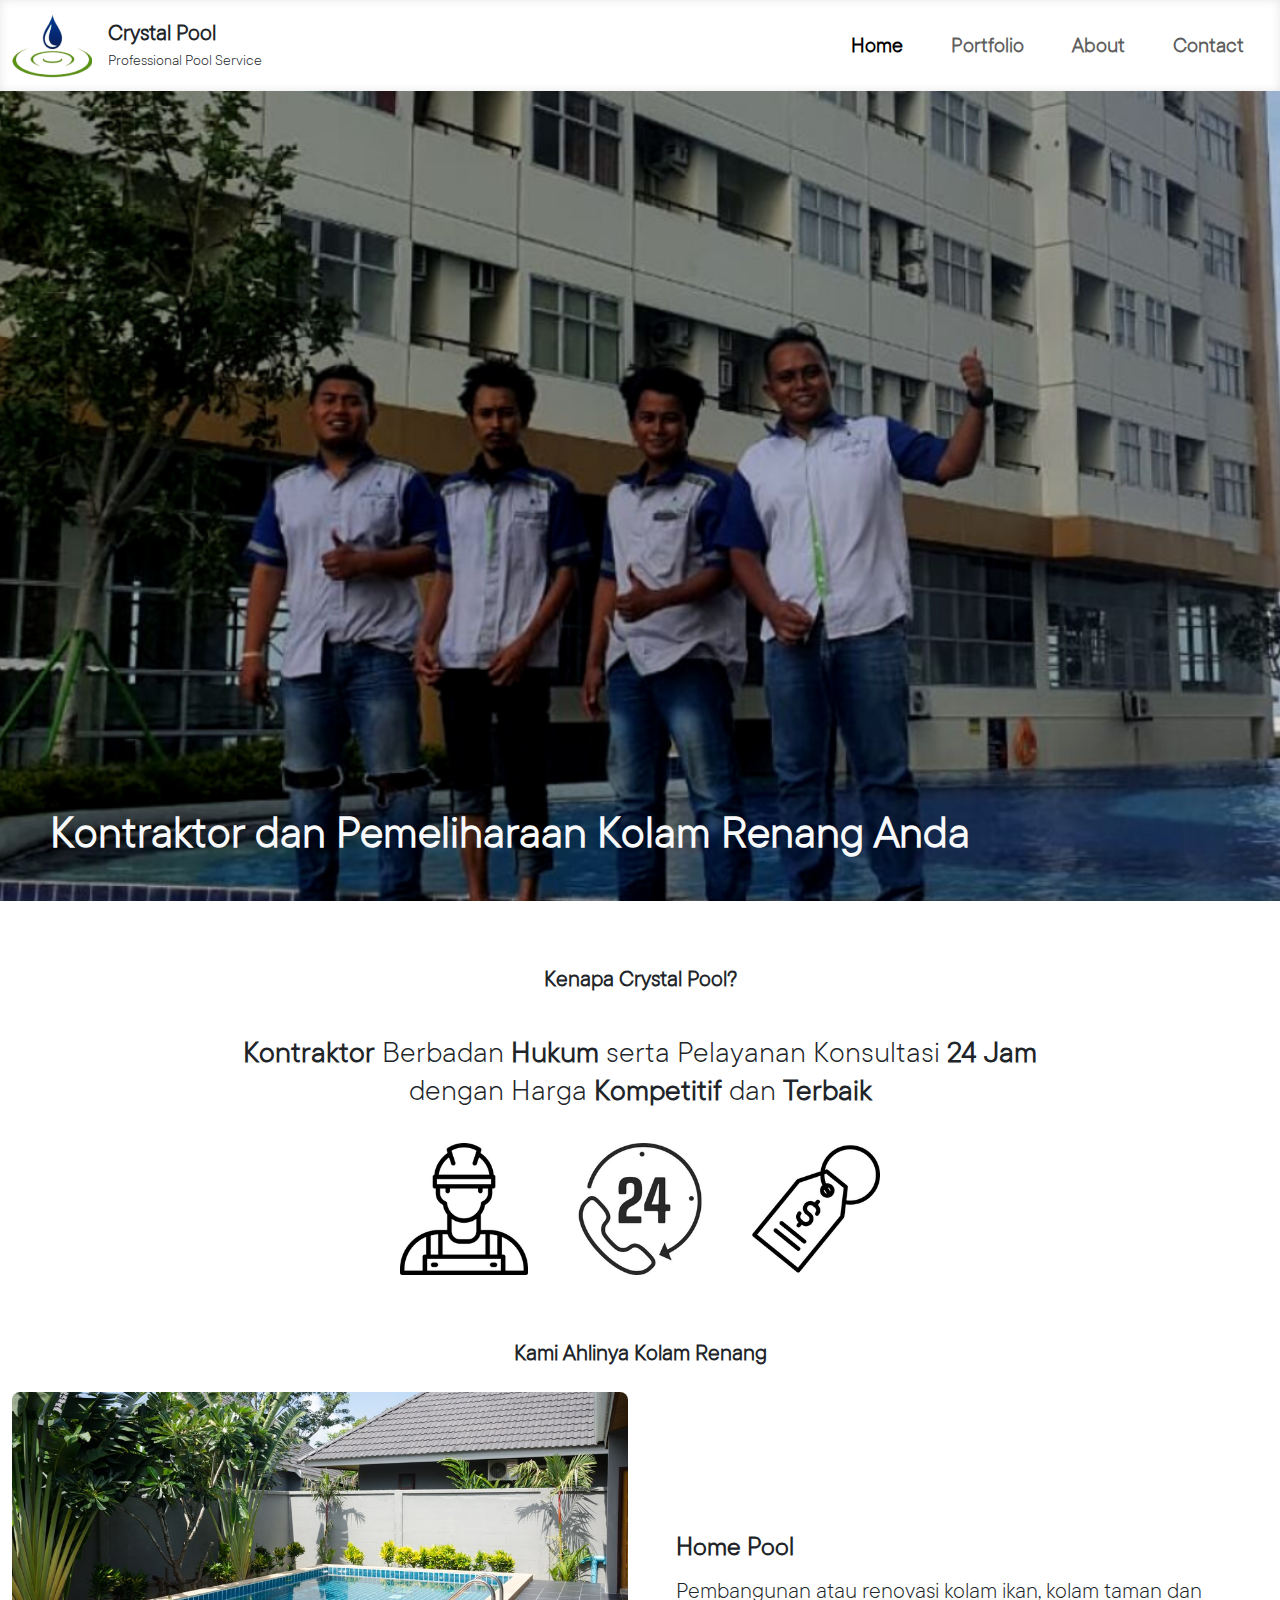
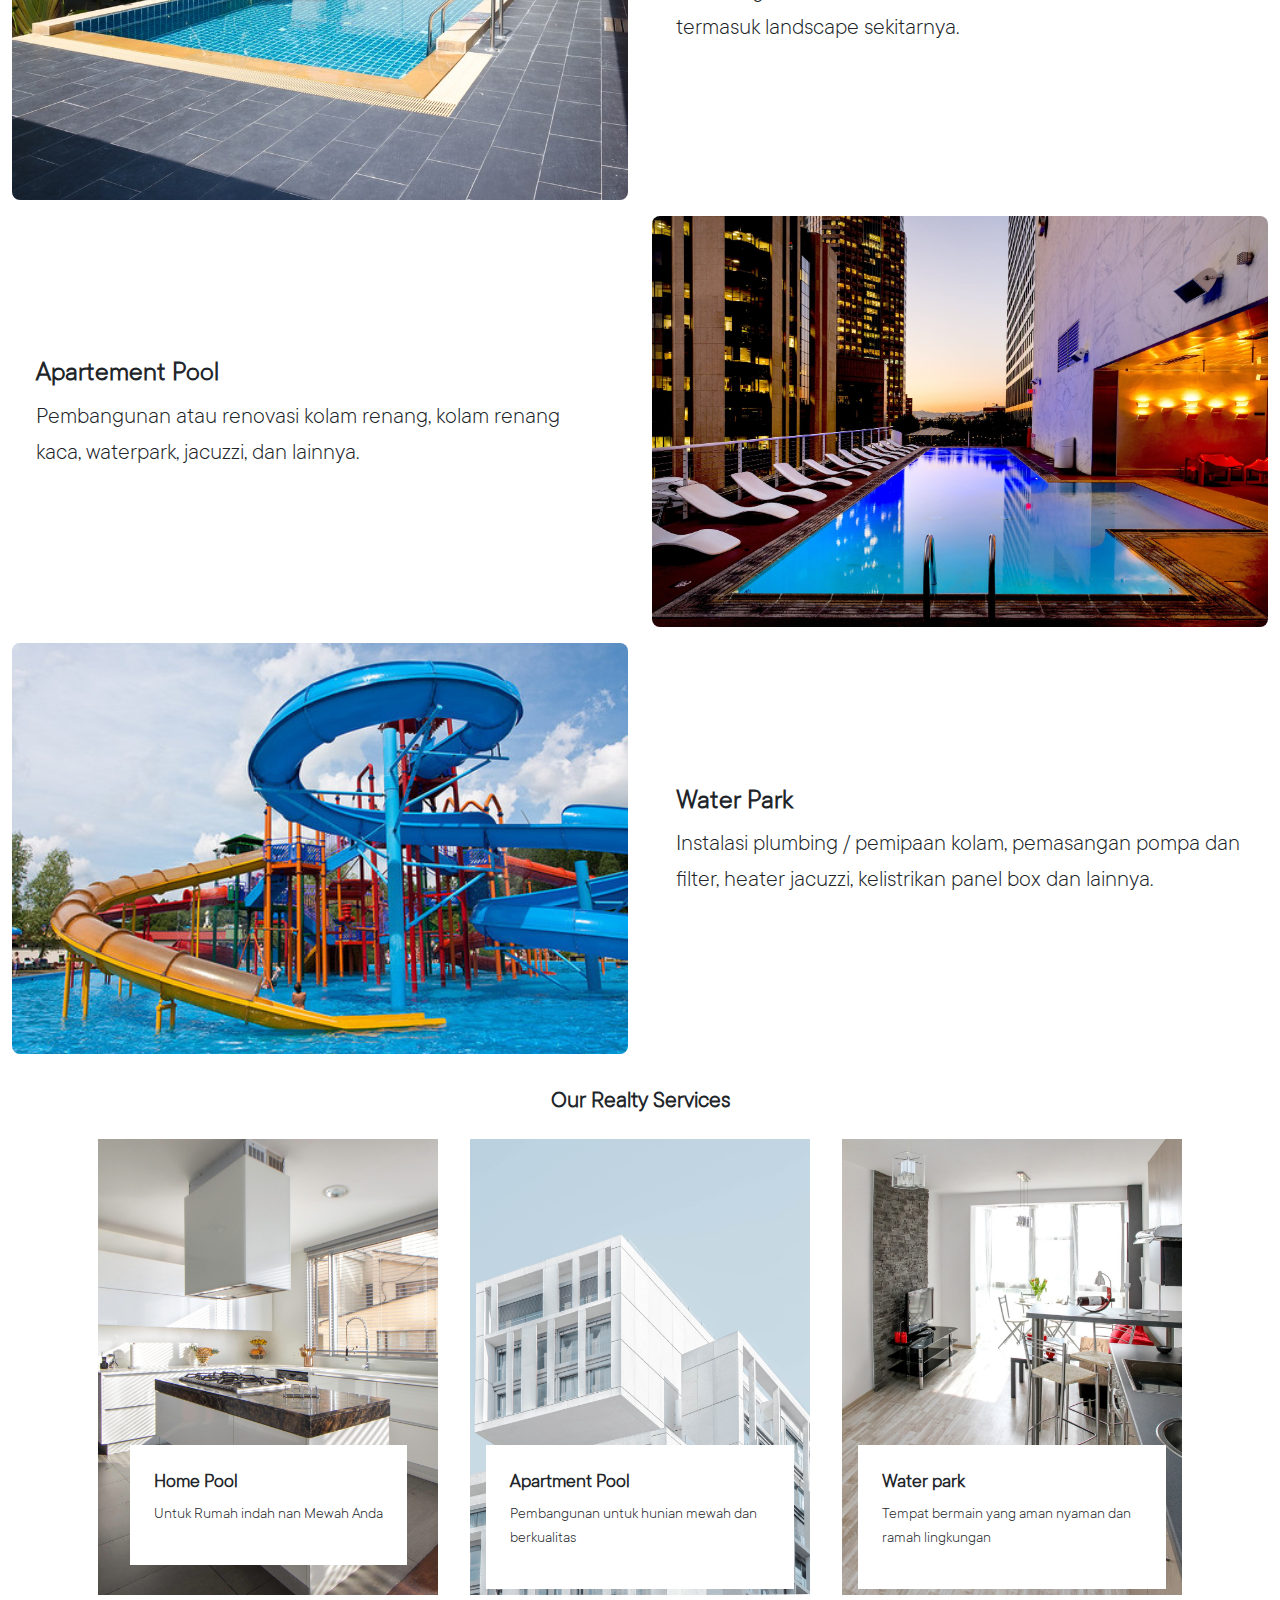
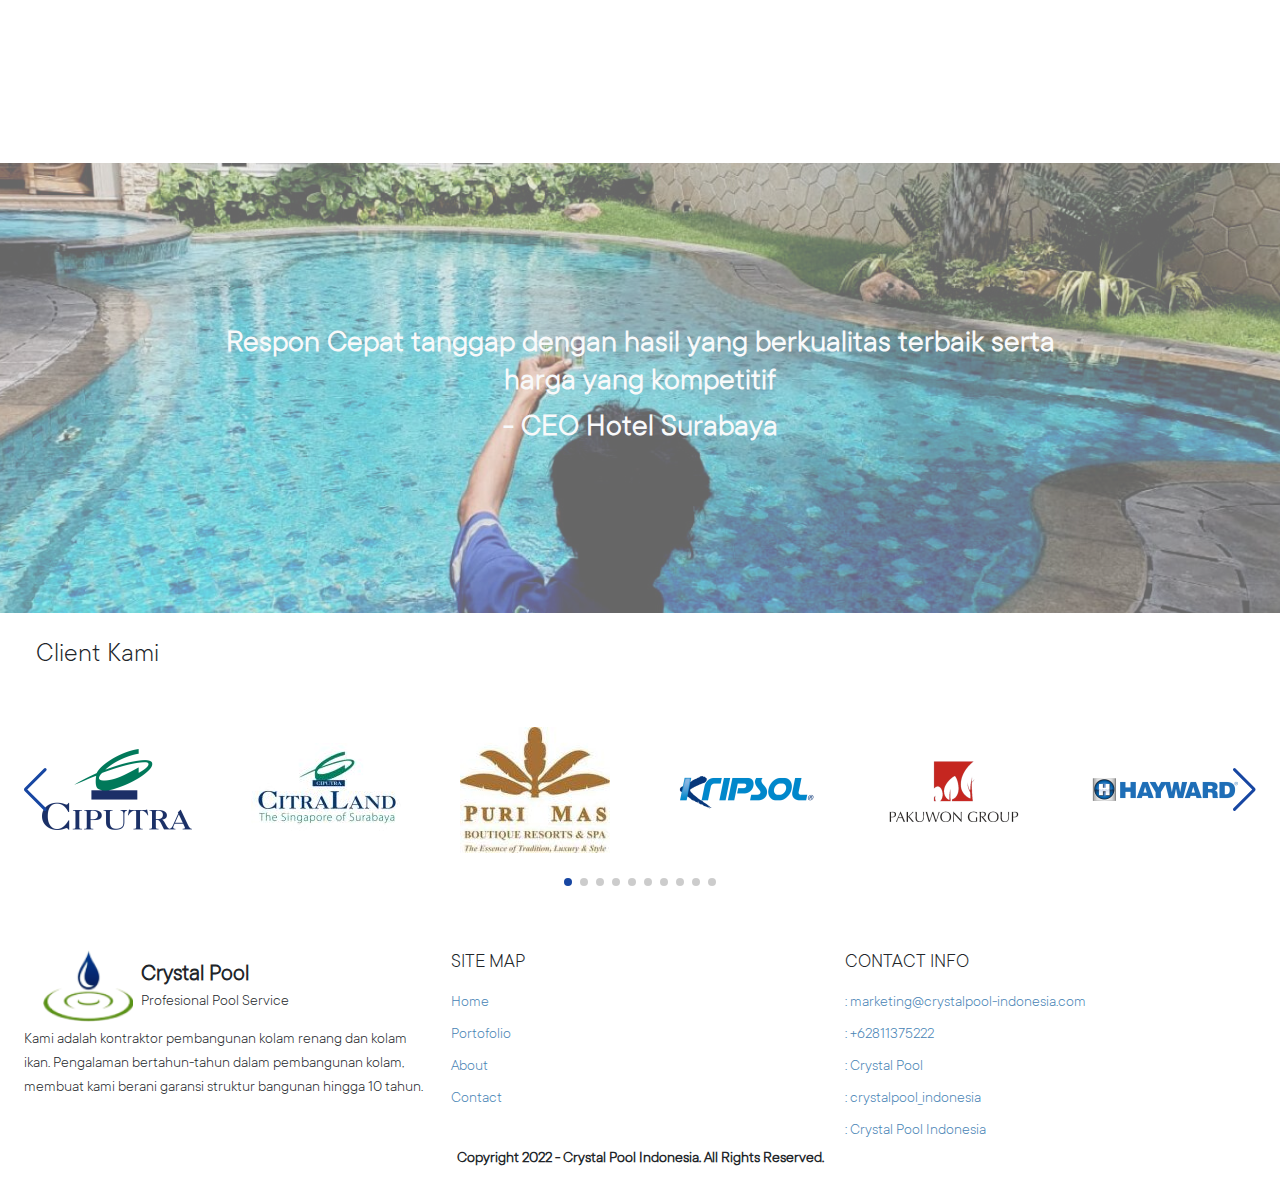
<file: index.html>
<!DOCTYPE html>
<html lang="en">
<head>
	<meta charset="UTF-8">
	<meta name="viewport" content="width=device-width, initial-scale=1.0">
	<title>Home | Crystal Pool Indonesia</title>
	<link rel="icon" href="assets/img/logo.png">
	<link href="https://cdn.jsdelivr.net/npm/bootstrap@5.3.3/dist/css/bootstrap.min.css" rel="stylesheet" integrity="sha384-QWTKZyjpPEjISv5WaRU9OFeRpok6YctnYmDr5pNlyT2bRjXh0JMhjY6hW+ALEwIH" crossorigin="anonymous">
	<link rel="stylesheet" href="https://cdnjs.cloudflare.com/ajax/libs/font-awesome/6.5.2/css/all.min.css" integrity="sha512-SnH5WK+bZxgPHs44uWIX+LLJAJ9/2PkPKZ5QiAj6Ta86w+fsb2TkcmfRyVX3pBnMFcV7oQPJkl9QevSCWr3W6A==" crossorigin="anonymous" referrerpolicy="no-referrer"/>
	<link rel="stylesheet" href="https://unpkg.com/aos@next/dist/aos.css"/>
	<link rel="stylesheet" href="https://cdn.jsdelivr.net/npm/swiper@10/swiper-bundle.min.css"/>
	<link rel="stylesheet" href="assets/css/main.css">
	<link rel="stylesheet" href="assets/css/navbar-footer.css">
</head>
<body>
	<header>
		<nav class="navbar navbar-expand-lg">
			<div class="container-xxl">
				<div class="nav-logo d-flex flex-row justify-content-center align-items-center">
					<a class="navbar-brand" href="#"><img src="assets/img/logo.png" alt=""></a>
					<div class="nav-title d-flex flex-column justify-content-center align-items-start">
						<h4 class="fw-bold m-0">Crystal Pool</h4>
						<p class="m-0">Professional Pool Service</p>
					</div>
				</div>
				<button class="navbar-toggler" type="button" data-bs-toggle="collapse" data-bs-target="#navbarNav" aria-controls="navbarNav" aria-expanded="false" aria-label="Toggle navigation">
				<span class="navbar-toggler-icon"></span>
				</button>
				<div class="collapse navbar-collapse" id="navbarNav">
					<ul class="navbar-nav ms-auto">
						<li class="nav-item px-3">
							<a class="nav-link active" aria-current="page" href="#">Home</a>
						</li>
						<li class="nav-item px-3">
							<a class="nav-link" href="portfolio/">Portfolio</a>
						</li>
						<li class="nav-item px-3">
							<a class="nav-link" href="about/">About</a>
						</li>
						<li class="nav-item px-3">
							<a class="nav-link" href="contact/">Contact</a>
						</li>
					</ul>
				</div>
			</div>
		</nav>
	</header>

	<section class="banner container-xxl px-0">
		<div class="banner-container d-flex flex-column justify-content-start align-items-start position-relative">
			<div class="banner-desc d-flex align-items-start position-absolute text-light">
				<h1 class="fw-semibold">Kontraktor dan Pemeliharaan Kolam Renang Anda</h1>
			</div>
		</div>
	</section>

	<section class="benefit container-xxl my-5">
		<div class="benefit-container container-xxl d-flex flex-column justify-content-center align-items-center">	
			<div class="benefit-desc d-flex flex-column align-items-center justify-content-center text-center">
				<h4 class="fw-bold py-3">Kenapa Crystal Pool?</h4>
				<h2 class="fw-normal py-3"><span class="fw-bold">Kontraktor</span> Berbadan <span class="fw-bold">Hukum</span> serta Pelayanan Konsultasi <span class="fw-bold">24 Jam</span> <br> dengan Harga <span class="fw-bold">Kompetitif</span> dan <span class="fw-bold">Terbaik</span></h2 class="fw-normal">
			</div>
			<div class="benefit-img d-none d-md-flex flex-row align-items-center justify-content-center mt-2 gap-5">
				<img src="assets/img/icon1.png" alt="">
				<img src="assets/img/icon2.png" alt="">
				<img src="assets/img/icon3.png" alt="">
			</div>
		</div>
	</section>

	<section class="portfolio container-xxl">
		<div class="portfolio-container container-xxl d-flex flex-column justify-content-center align-items-center">
			<h4 class="fw-semibold my-3 text-start">Kami Ahlinya Kolam Renang</h4>
			<div class="portfolio-box d-flex flex-column align-items-center justify-content-center">
				<div class="portfolio-img col-12 d-flex flex-column flex-lg-row justify-content-center align-items-center my-2 gap-4">
					<img class="col-12 col-lg-6 rounded-3" src="assets/img/home-pool.jpg" alt="">
					<div class="portfolio-desc col-12 col-lg-6 d-flex flex-column justify-content-center align-items-start p-1 p-md-4">
						<h3 class="fw-bold">Home Pool</h3>
						<p>Pembangunan atau renovasi kolam ikan, kolam taman dan termasuk landscape sekitarnya.</p>
					</div>
				</div>
				<div class="portfolio-img col-12 d-flex flex-column flex-lg-row justify-content-center align-items-center my-2 gap-4">
					<div class="portfolio-desc col-12 col-lg-6 d-flex flex-column justify-content-center align-items-start p-1 p-md-4 order-2 order-lg-1">
						<h3 class="fw-bold">Apartement Pool</h3>
						<p>Pembangunan atau renovasi kolam renang, kolam renang kaca, waterpark, jacuzzi, dan lainnya.</p>
					</div>
					<img class="col-12 col-lg-6 order-1 order-lg-2 rounded-3" src="assets/img/apart-pool.jpeg" alt="">
				</div>
				<div class="portfolio-img col-12 d-flex flex-column flex-lg-row justify-content-center align-items-center my-2 gap-4">
					<img class="col-12 col-lg-6 rounded-3" src="assets/img/waterpark.jpg" alt="">
					<div class="portfolio-desc col-12 col-lg-6 d-flex flex-column justify-content-center align-items-start p-1 p-md-4">
						<h3 class="fw-bold">Water Park</h3>
						<p>Instalasi plumbing / pemipaan kolam, pemasangan pompa dan filter, heater jacuzzi, kelistrikan panel box dan lainnya.</p>
					</div>
				</div>
			</div>
		</div>
	</section>

	<section class="services container-xxl">
		<div class="services-container container-xl d-flex flex-column justify-content-center align-items-center">
			<h4 class="fw-bold my-4">Our Realty Services</h4>
			<div class="services-box d-flex flex-column flex-md-row justify-content-around align-items-start">
				<div class="services-list col-md-4 col-12 d-flex flex-column justify-content-center align-items-center position-relative px-3">
					<img class="img-fluid" src="assets/img/home.png" alt="">
					<div class="services-desc d-flex flex-column justify-content-center align-items-start text-dark position-relative p-4 mx-3">
						<h5 class="fw-semibold">Home Pool</h5>
						<p>Untuk Rumah indah nan Mewah Anda</p>
					</div>
				</div>
				<div class="services-list col-md-4 col-12 d-flex flex-column justify-content-center align-items-center position-relative px-3">
					<img class="img-fluid" src="assets/img/apart.png" alt="">
					<div class="services-desc d-flex flex-column justify-content-center align-items-start text-dark position-relative p-4 mx-3">
						<h5 class="fw-semibold">Apartment Pool</h5>
						<p>Pembangunan untuk hunian mewah dan berkualitas</p>
					</div>
				</div>
				<div class="services-list col-md-4 col-12 d-flex flex-column justify-content-center align-items-center position-relative px-3">
					<img class="img-fluid" src="assets/img/waterpark2.png" alt="">
					<div class="services-desc d-flex flex-column justify-content-center align-items-start text-dark position-relative p-4 mx-3">
						<h5 class="fw-semibold">Water park</h5>
						<p>Tempat bermain yang aman nyaman dan ramah lingkungan</p>
					</div>
				</div>
			</div>
		</div>
	</section>

	<section class="testimonial container-xxl px-0">
		<div class="testimonial-container d-flex flex-column justify-content-center align-items-center position-relative my-4">
			<div class="testimonial-img d-flex flex-column justify-content-center align-items-center position-relative">
				<img src="assets/img/img5.png" alt="">
				<div class="testimonial-desc d-flex flex-column justify-content-center align-items-center position-absolute text-light text-center px-2 px-md-0">
					<h4 class="fw-bold">Respon Cepat tanggap dengan hasil yang berkualitas terbaik serta <br> harga yang kompetitif</h4>
					<h4 class="fw-bold">- CEO Hotel Surabaya</h4>
				</div>
			</div>
		</div>
	</section>

	<section class="client container-xxl">
		<div class="client-container d-flex flex-column justify-content-center align-items-start">
			<h3 class="fw-normal ms-4">Client Kami</h3>
			<div class="swiper swiperClient">
                    <div class="swiper-wrapper d-flex flex-row justify-content-around align-items-center py-5">
                        <div class="swiper-slide d-flex flex-column justify-content-center align-items-center">
                            <img class="" src="assets/img/part1.png" alt="">
                        </div>
                        <div class="swiper-slide d-flex flex-column justify-content-center align-items-center">
                            <img class="" src="assets/img/part2.jpg" alt="">
                        </div>
                        <div class="swiper-slide d-flex flex-column justify-content-center align-items-center">
                            <img class="" src="assets/img/part3.jpg" alt="">
                        </div>
                        <div class="swiper-slide d-flex flex-column justify-content-center align-items-center">
                            <img class="" src="assets/img/part4.png" alt="">
                        </div>
                        <div class="swiper-slide d-flex flex-column justify-content-center align-items-center">
                            <img class="" src="assets/img/part5.png" alt="">
                        </div>
                        <div class="swiper-slide d-flex flex-column justify-content-center align-items-center">
                            <img class="" src="assets/img/part6.png" alt="">
                        </div>
                        <div class="swiper-slide d-flex flex-column justify-content-center align-items-center">
                            <img class="" src="assets/img/part7.png" alt="">
                        </div>
                        <div class="swiper-slide d-flex flex-column justify-content-center align-items-center">
                            <img class="" src="assets/img/part8.png" alt="">
                        </div>
                        <div class="swiper-slide d-flex flex-column justify-content-center align-items-center">
                            <img class="" src="assets/img/part9.png" alt="">
                        </div>
                        <div class="swiper-slide d-flex flex-column justify-content-center align-items-center">
                            <img class="" src="assets/img/part10.png" alt="">
                        </div>
                    </div>
                    <div class="swiper-button-next"></div>
                    <div class="swiper-button-prev"></div>
                    <div class="swiper-pagination"></div>
                </div>
		</div>
	</section>
	
	<script src="https://cdn.jsdelivr.net/npm/bootstrap@5.3.3/dist/js/bootstrap.bundle.min.js" integrity="sha384-YvpcrYf0tY3lHB60NNkmXc5s9fDVZLESaAA55NDzOxhy9GkcIdslK1eN7N6jIeHz" crossorigin="anonymous"></script>
    <script src="https://cdn.jsdelivr.net/npm/swiper@10/swiper-bundle.min.js"></script>
    <script src="https://unpkg.com/aos@next/dist/aos.js"></script>
    <script>
        AOS.init({
            duration: 1000,
            once: true,
        });
    </script>
    <script>
            var swiper = new Swiper(".swiperClient", {
                slidesPerView: 5,
                spaceBetween: 0,
                grabCursor: 'true',
                loop: true,
                autoplay: {
                    delay: 2500,
                    disableOnInteraction: false,
                },
                pagination: {
                    el: ".swiper-pagination",
                    clickable: true,
                    renderBullet: function (index, className) {
                    return '<span class="' + className + '">' + " " + '</span>';
                    },
                },
                pagination: {
                    el: ".swiper-pagination",
                    clickable: true,
                },
                navigation: {
                    nextEl: ".swiper-button-next",
                    prevEl: ".swiper-button-prev",
                },
                breakpoints: {
                    0: {
                        slidesPerView: 1,
                    },
                    768: {
                        slidesPerView: 4,
                    },
                    1024: {
                        slidesPerView: 6,
                    },
                },
            });
    </script>
</body>
<footer class="container-xxl mt-5">
	<div class="footer-container container-xxl d-flex flex-column flex-md-row justify-content-center align-items-start">
		<div class="footer-desc col-12 col-md-4 d-flex flex-wrap justify-content-center align-items-center gap-1">
			<img class="col-4" src="assets/img/logo.png" alt="">
			<div class="footer-title col-8 d-flex flex-column justify-content-center align-items-start ms-1">
				<h4 class="fw-semibold m-0">Crystal Pool</h4>
				<p class="m-0">Profesional Pool Service</p>
			</div>
			<p class="col-12">Kami adalah kontraktor pembangunan kolam renang dan kolam ikan. Pengalaman bertahun-tahun dalam pembangunan kolam, membuat kami berani garansi struktur bangunan hingga 10 tahun.</p>
		</div>
		<div class="footer-sitemap col-12 col-md-4 d-flex flex-column justify-content-center align-items-start px-0 px-md-3 py-3 py-md-0 gap-2">
			<h5>SITE MAP</h5>
			<a href="/">Home</a>
			<a href="portfolio/">Portofolio</a>
			<a href="about/">About</a>
			<a href="contact/">Contact</a>
		</div>
		<div class="footer-links col-12 col-md-4 d-flex flex-column justify-content-center align-items-start gap-2">
			<h5>CONTACT INFO</h5>
			<a href="mailto:marketing@crystalpool-indonesia.com" target="_blank"><i class="fa-regular fa-envelope text-dark"></i> : marketing@crystalpool-indonesia.com</a>
			<a href="https://wa.me/62811375222" target="_blank"><i class="fa-brands fa-whatsapp text-dark"></i> : +62811375222</a>
			<a href="https://web.facebook.com/crystalpoolindonesia" target="_blank"><i class="fa-brands fa-facebook text-dark"></i> : Crystal Pool</a>
			<a href="https://www.instagram.com/crystal_pool_indonesia/" target="_blank"><i class="fa-brands fa-instagram text-dark"></i> : crystalpool_indonesia</a>
			<a href="https://www.youtube.com/channel/UCR_KhKJ90211A5dwr0g91sg/featured" target="_blank"><i class="fa-brands fa-youtube text-dark"></i> : Crystal Pool Indonesia</a>
		</div>
	</div>
		<div class="footer-copyright col-12 d-flex justify-content-center align-items-center text-center py-0 mt-1">
			<p class="fw-semibold">Copyright 2022 - Crystal Pool Indonesia. All Rights Reserved.</p>
		</div>
</footer>
</html>
</file>
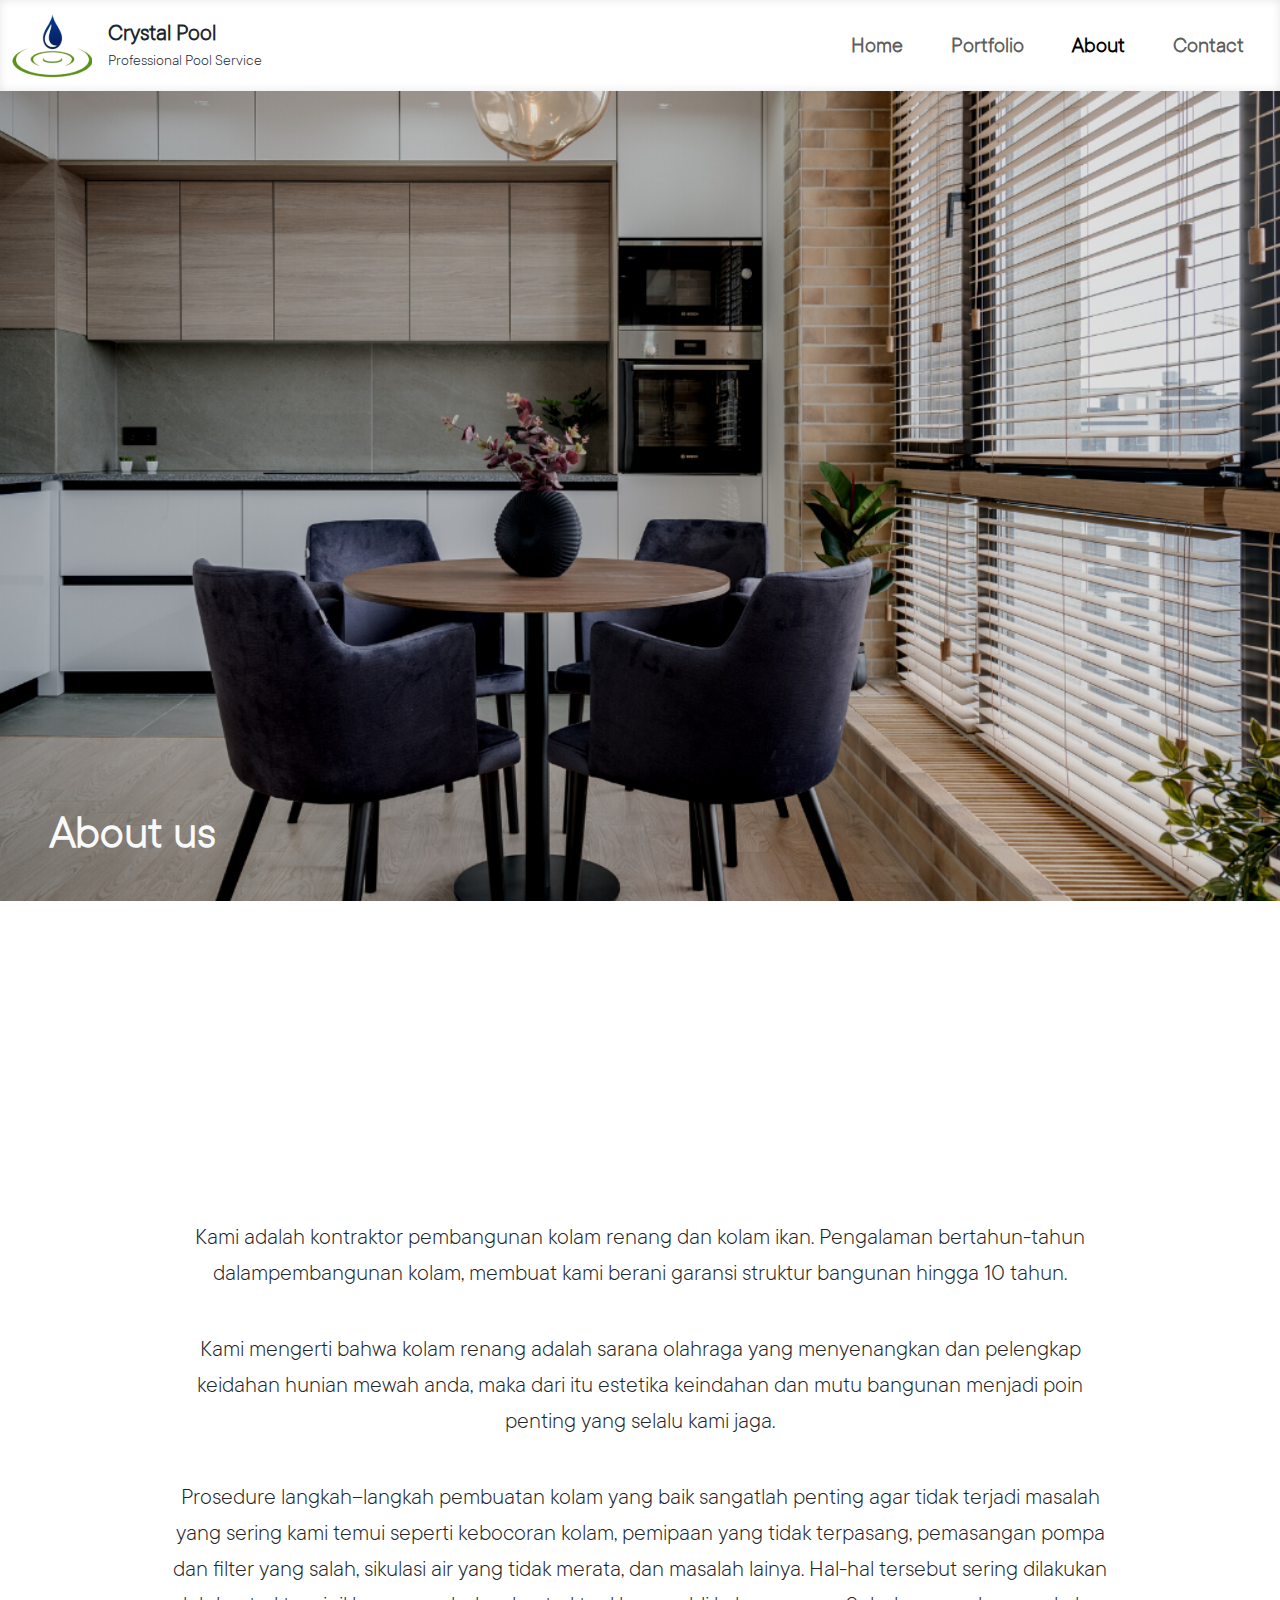
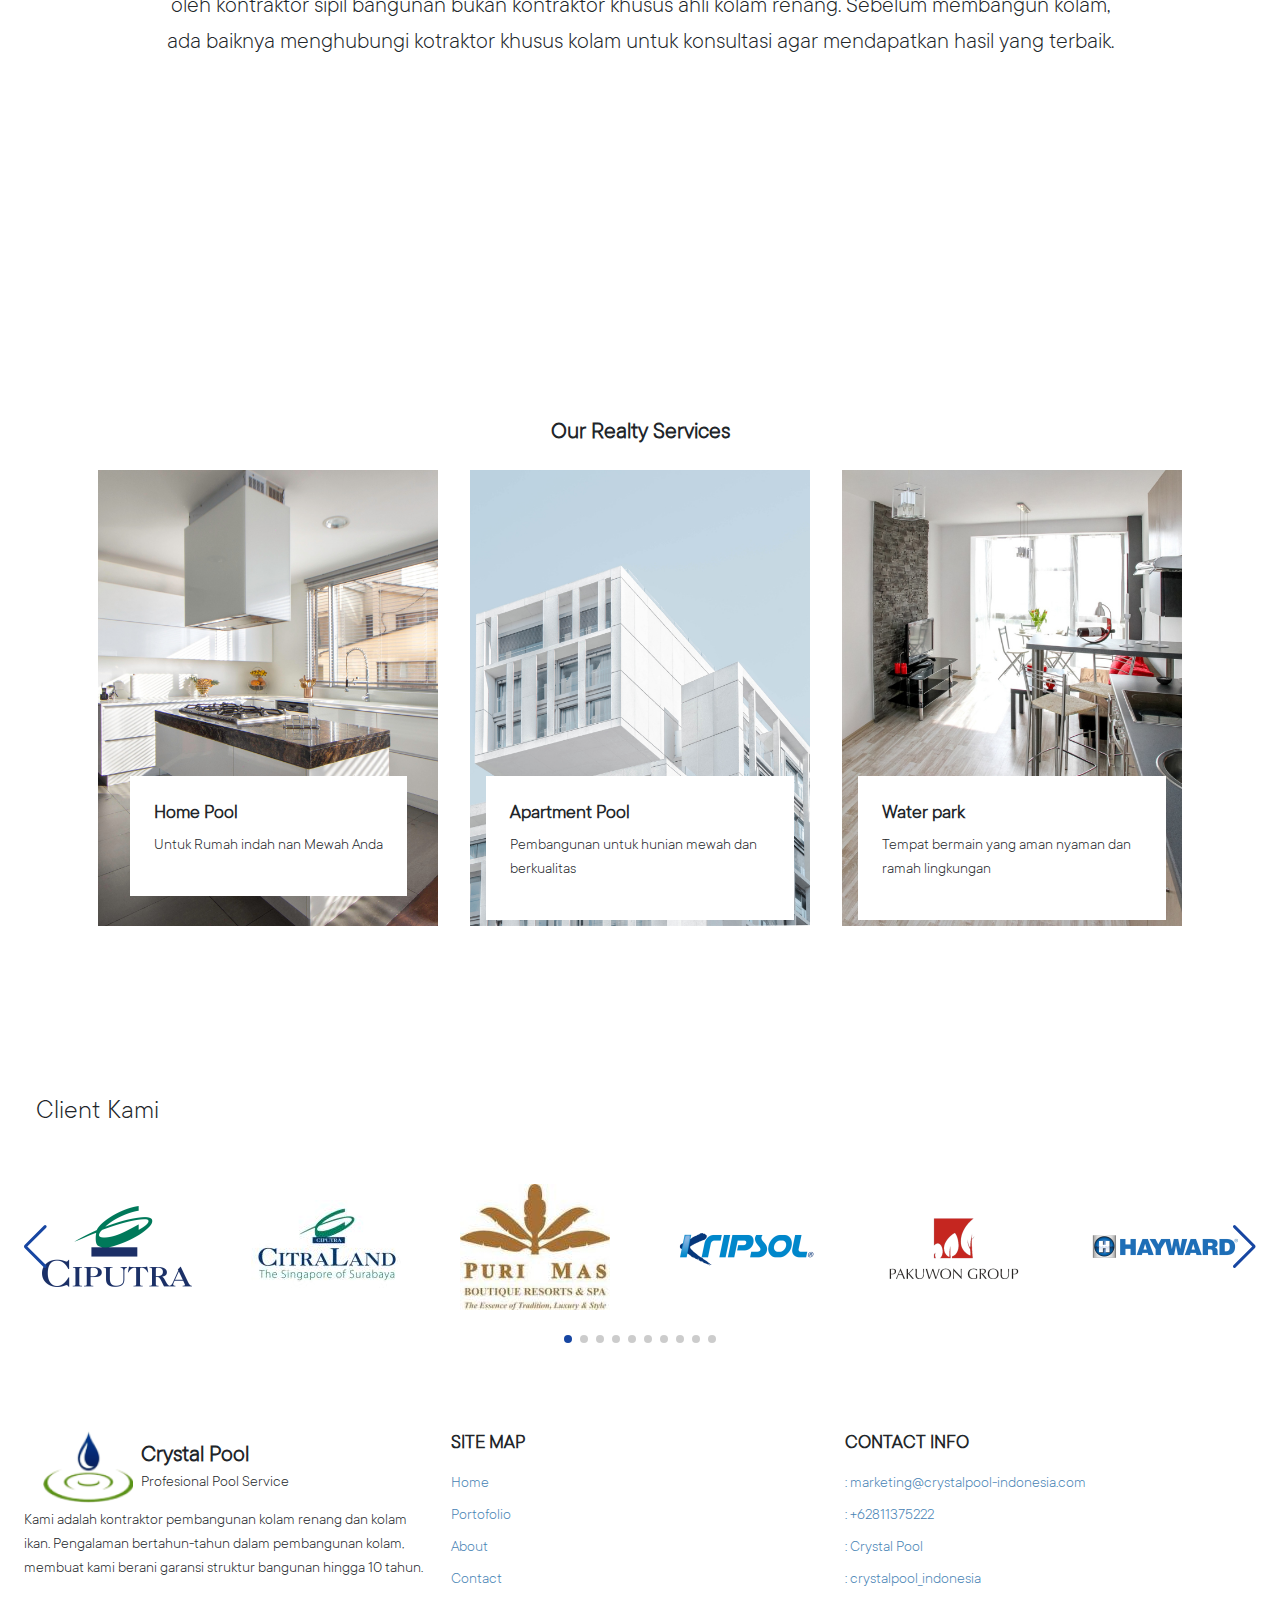
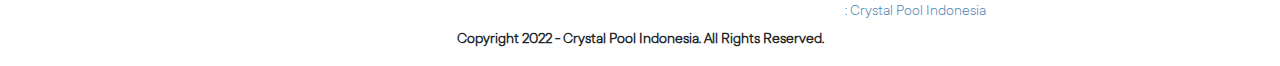
<file: about/index.html>
<!DOCTYPE html>
<html lang="en">
<head>
	<meta charset="UTF-8">
	<meta name="viewport" content="width=device-width, initial-scale=1.0">
	<title>About | Crystal Pool Indonesia</title>
	<link rel="icon" href="../assets/img/logo.png">
	<link href="https://cdn.jsdelivr.net/npm/bootstrap@5.3.3/dist/css/bootstrap.min.css" rel="stylesheet" integrity="sha384-QWTKZyjpPEjISv5WaRU9OFeRpok6YctnYmDr5pNlyT2bRjXh0JMhjY6hW+ALEwIH" crossorigin="anonymous">
	<link rel="stylesheet" href="https://cdnjs.cloudflare.com/ajax/libs/font-awesome/6.5.2/css/all.min.css" integrity="sha512-SnH5WK+bZxgPHs44uWIX+LLJAJ9/2PkPKZ5QiAj6Ta86w+fsb2TkcmfRyVX3pBnMFcV7oQPJkl9QevSCWr3W6A==" crossorigin="anonymous" referrerpolicy="no-referrer"/>
	<link rel="stylesheet" href="https://unpkg.com/aos@next/dist/aos.css"/>
	<link rel="stylesheet" href="https://cdn.jsdelivr.net/npm/swiper@10/swiper-bundle.min.css"/>
	<link rel="stylesheet" href="../assets/css/about.css">
	<link rel="stylesheet" href="../assets/css/navbar-footer.css">
</head>
<body>
	<header>
		<nav class="navbar navbar-expand-lg">
			<div class="container-xxl">
				<div class="nav-logo d-flex flex-row justify-content-center align-items-center">
					<a class="navbar-brand" href="#"><img src="../assets/img/logo.png" alt=""></a>
					<div class="nav-title d-flex flex-column justify-content-center align-items-start">
						<h4 class="fw-bold m-0">Crystal Pool</h4>
						<p class="m-0">Professional Pool Service</p>
					</div>
				</div>
				<button class="navbar-toggler" type="button" data-bs-toggle="collapse" data-bs-target="#navbarNav" aria-controls="navbarNav" aria-expanded="false" aria-label="Toggle navigation">
				<span class="navbar-toggler-icon"></span>
				</button>
				<div class="collapse navbar-collapse" id="navbarNav">
					<ul class="navbar-nav ms-auto">
						<li class="nav-item px-3">
							<a class="nav-link" href="../">Home</a>
						</li>
						<li class="nav-item px-3">
							<a class="nav-link" href="../portfolio/">Portfolio</a>
						</li>
						<li class="nav-item px-3">
							<a class="nav-link active" aria-current="page" href="/">About</a>
						</li>
						<li class="nav-item px-3">
							<a class="nav-link" href="../contact/">Contact</a>
						</li>
					</ul>
				</div>
			</div>
		</nav>
	</header>

	<section class="banner container-xxl px-0">
		<div class="banner-container d-flex justify-content-center align-items-center position-relative">
			<div class="banner-desc d-flex align-items-start position-absolute text-light">
				<h1 class="fw-semibold">About us</h1>
			</div>
		</div>
	</section>

	<section class="about container-xxl p-3 p-lg-5">
		<div class="about-container container d-flex flex-column justify-content-center align-items-center text-center p-3 p-lg-5 my-5">
			<p class="px-lg-5">Kami adalah kontraktor pembangunan kolam renang dan kolam ikan. Pengalaman bertahun-tahun dalampembangunan kolam, membuat kami berani garansi struktur bangunan hingga 10 tahun.</p>
			<br>
			<p class="px-lg-5">Kami mengerti bahwa kolam renang adalah sarana olahraga yang menyenangkan dan pelengkap keidahan hunian mewah anda, maka dari itu estetika keindahan dan mutu bangunan menjadi poin penting yang selalu kami jaga.</p>
			<br>
			<p class="px-lg-5">Prosedure langkah–langkah pembuatan kolam yang baik sangatlah penting agar tidak terjadi masalah yang sering kami temui seperti kebocoran kolam, pemipaan yang tidak terpasang, pemasangan pompa dan filter yang salah, sikulasi air yang tidak merata, dan masalah lainya. Hal-hal tersebut sering dilakukan oleh kontraktor sipil bangunan bukan kontraktor khusus ahli kolam renang. Sebelum membangun kolam, ada baiknya menghubungi kotraktor khusus kolam untuk konsultasi agar mendapatkan hasil yang terbaik.</p>
		</div>
	</section>

	<section class="services container-xxl">
		<div class="services-container container-xl d-flex flex-column justify-content-center align-items-center">
			<h4 class="fw-semibold my-4">Our Realty Services</h4>
			<div class="services-box d-flex flex-column flex-md-row justify-content-around align-items-start">
				<div class="services-list col-md-4 col-12 d-flex flex-column justify-content-center align-items-center position-relative px-3">
					<img class="img-fluid" src="../assets/img/home.png" alt="">
					<div class="services-desc d-flex flex-column justify-content-center align-items-start text-dark position-relative p-4 mx-3">
						<h5 class="fw-semibold">Home Pool</h5>
						<p>Untuk Rumah indah nan Mewah Anda</p>
					</div>
				</div>
				<div class="services-list col-md-4 col-12 d-flex flex-column justify-content-center align-items-center position-relative px-3">
					<img class="img-fluid" src="../assets/img/apart.png" alt="">
					<div class="services-desc d-flex flex-column justify-content-center align-items-start text-dark position-relative p-4 mx-3">
						<h5 class="fw-semibold">Apartment Pool</h5>
						<p>Pembangunan untuk hunian mewah dan berkualitas</p>
					</div>
				</div>
				<div class="services-list col-md-4 col-12 d-flex flex-column justify-content-center align-items-center position-relative px-3">
					<img class="img-fluid" src="../assets/img/waterpark2.png" alt="">
					<div class="services-desc d-flex flex-column justify-content-center align-items-start text-dark position-relative p-4 mx-3">
						<h5 class="fw-semibold">Water park</h5>
						<p>Tempat bermain yang aman nyaman dan ramah lingkungan</p>
					</div>
				</div>
			</div>
		</div>
	</section>

	<section class="client container-xxl py-4">
		<div class="client-container d-flex flex-column justify-content-center align-items-start">
			<h3 class="fw-normal ms-4">Client Kami</h3>
			<div class="swiper swiperClient">
                    <div class="swiper-wrapper d-flex flex-row justify-content-around align-items-center py-5">
                        <div class="swiper-slide d-flex flex-column justify-content-center align-items-center">
                            <img class="" src="../assets/img/part1.png" alt="">
                        </div>
                        <div class="swiper-slide d-flex flex-column justify-content-center align-items-center">
                            <img class="" src="../assets/img/part2.jpg" alt="">
                        </div>
                        <div class="swiper-slide d-flex flex-column justify-content-center align-items-center">
                            <img class="" src="../assets/img/part3.jpg" alt="">
                        </div>
                        <div class="swiper-slide d-flex flex-column justify-content-center align-items-center">
                            <img class="" src="../assets/img/part4.png" alt="">
                        </div>
                        <div class="swiper-slide d-flex flex-column justify-content-center align-items-center">
                            <img class="" src="../assets/img/part5.png" alt="">
                        </div>
                        <div class="swiper-slide d-flex flex-column justify-content-center align-items-center">
                            <img class="" src="../assets/img/part6.png" alt="">
                        </div>
                        <div class="swiper-slide d-flex flex-column justify-content-center align-items-center">
                            <img class="" src="../assets/img/part7.png" alt="">
                        </div>
                        <div class="swiper-slide d-flex flex-column justify-content-center align-items-center">
                            <img class="" src="../assets/img/part8.png" alt="">
                        </div>
                        <div class="swiper-slide d-flex flex-column justify-content-center align-items-center">
                            <img class="" src="../assets/img/part9.png" alt="">
                        </div>
                        <div class="swiper-slide d-flex flex-column justify-content-center align-items-center">
                            <img class="" src="../assets/img/part10.png" alt="">
                        </div>
                    </div>
                    <div class="swiper-button-next"></div>
                    <div class="swiper-button-prev"></div>
                    <div class="swiper-pagination"></div>
                </div>
		</div>
	</section>

	<script src="https://cdn.jsdelivr.net/npm/bootstrap@5.3.3/dist/js/bootstrap.bundle.min.js" integrity="sha384-YvpcrYf0tY3lHB60NNkmXc5s9fDVZLESaAA55NDzOxhy9GkcIdslK1eN7N6jIeHz" crossorigin="anonymous"></script>
    <script src="https://cdn.jsdelivr.net/npm/swiper@10/swiper-bundle.min.js"></script>
    <script src="https://unpkg.com/aos@next/dist/aos.js"></script>
    <script>
        AOS.init({
            duration: 1000,
            once: true,
        });
    </script>
    <script>
            var swiper = new Swiper(".swiperClient", {
                slidesPerView: 5,
                spaceBetween: 0,
                grabCursor: 'true',
                loop: true,
                autoplay: {
                    delay: 2500,
                    disableOnInteraction: false,
                },
                pagination: {
                    el: ".swiper-pagination",
                    clickable: true,
                    renderBullet: function (index, className) {
                    return '<span class="' + className + '">' + " " + '</span>';
                    },
                },
                pagination: {
                    el: ".swiper-pagination",
                    clickable: true,
                },
                navigation: {
                    nextEl: ".swiper-button-next",
                    prevEl: ".swiper-button-prev",
                },
                breakpoints: {
                    0: {
                        slidesPerView: 1,
                    },
                    768: {
                        slidesPerView: 4,
                    },
                    1024: {
                        slidesPerView: 6,
                    },
                },
            });
    </script>

</body>
<footer class="container-xxl mt-5">
	<div class="footer-container container-xxl d-flex flex-column flex-md-row justify-content-center align-items-start">
		<div class="footer-desc col-12 col-md-4 d-flex flex-wrap justify-content-center align-items-center gap-1">
			<img class="col-4" src="../assets/img/logo.png" alt="">
			<div class="footer-title col-8 d-flex flex-column justify-content-center align-items-start ms-1">
				<h4 class="fw-semibold m-0">Crystal Pool</h4>
				<p class="m-0">Profesional Pool Service</p>
			</div>
			<p class="col-12">Kami adalah kontraktor pembangunan kolam renang dan kolam ikan. Pengalaman bertahun-tahun dalam pembangunan kolam, membuat kami berani garansi struktur bangunan hingga 10 tahun.</p>
		</div>
		<div class="footer-sitemap col-12 col-md-4 d-flex flex-column justify-content-center align-items-start px-0 px-md-3 py-3 py-md-0 gap-2">
			<h5 class="fw-bold">SITE MAP</h5>
			<a href="../">Home</a>
			<a href="../portfolio/">Portofolio</a>
			<a href="/">About</a>
			<a href="../contact/">Contact</a>
		</div>
		<div class="footer-links col-12 col-md-4 d-flex flex-column justify-content-center align-items-start gap-2">
			<h5 class="fw-bold">CONTACT INFO</h5>
			<a href="mailto:marketing@crystalpool-indonesia.com" target="_blank"><i class="fa-regular fa-envelope text-dark"></i> : marketing@crystalpool-indonesia.com</a>
			<a href="https://wa.me/62811375222" target="_blank"><i class="fa-brands fa-whatsapp text-dark"></i> : +62811375222</a>
			<a href="https://web.facebook.com/crystalpoolindonesia" target="_blank"><i class="fa-brands fa-facebook text-dark"></i> : Crystal Pool</a>
			<a href="https://www.instagram.com/crystal_pool_indonesia/" target="_blank"><i class="fa-brands fa-instagram text-dark"></i> : crystalpool_indonesia</a>
			<a href="https://www.youtube.com/channel/UCR_KhKJ90211A5dwr0g91sg/featured" target="_blank"><i class="fa-brands fa-youtube text-dark"></i> : Crystal Pool Indonesia</a>
		</div>
	</div>
		<div class="footer-copyright col-12 d-flex justify-content-center align-items-center text-center py-0 mt-1">
			<p class="fw-semibold">Copyright 2022 - Crystal Pool Indonesia. All Rights Reserved.</p>
		</div>
</footer>
</html>
</file>
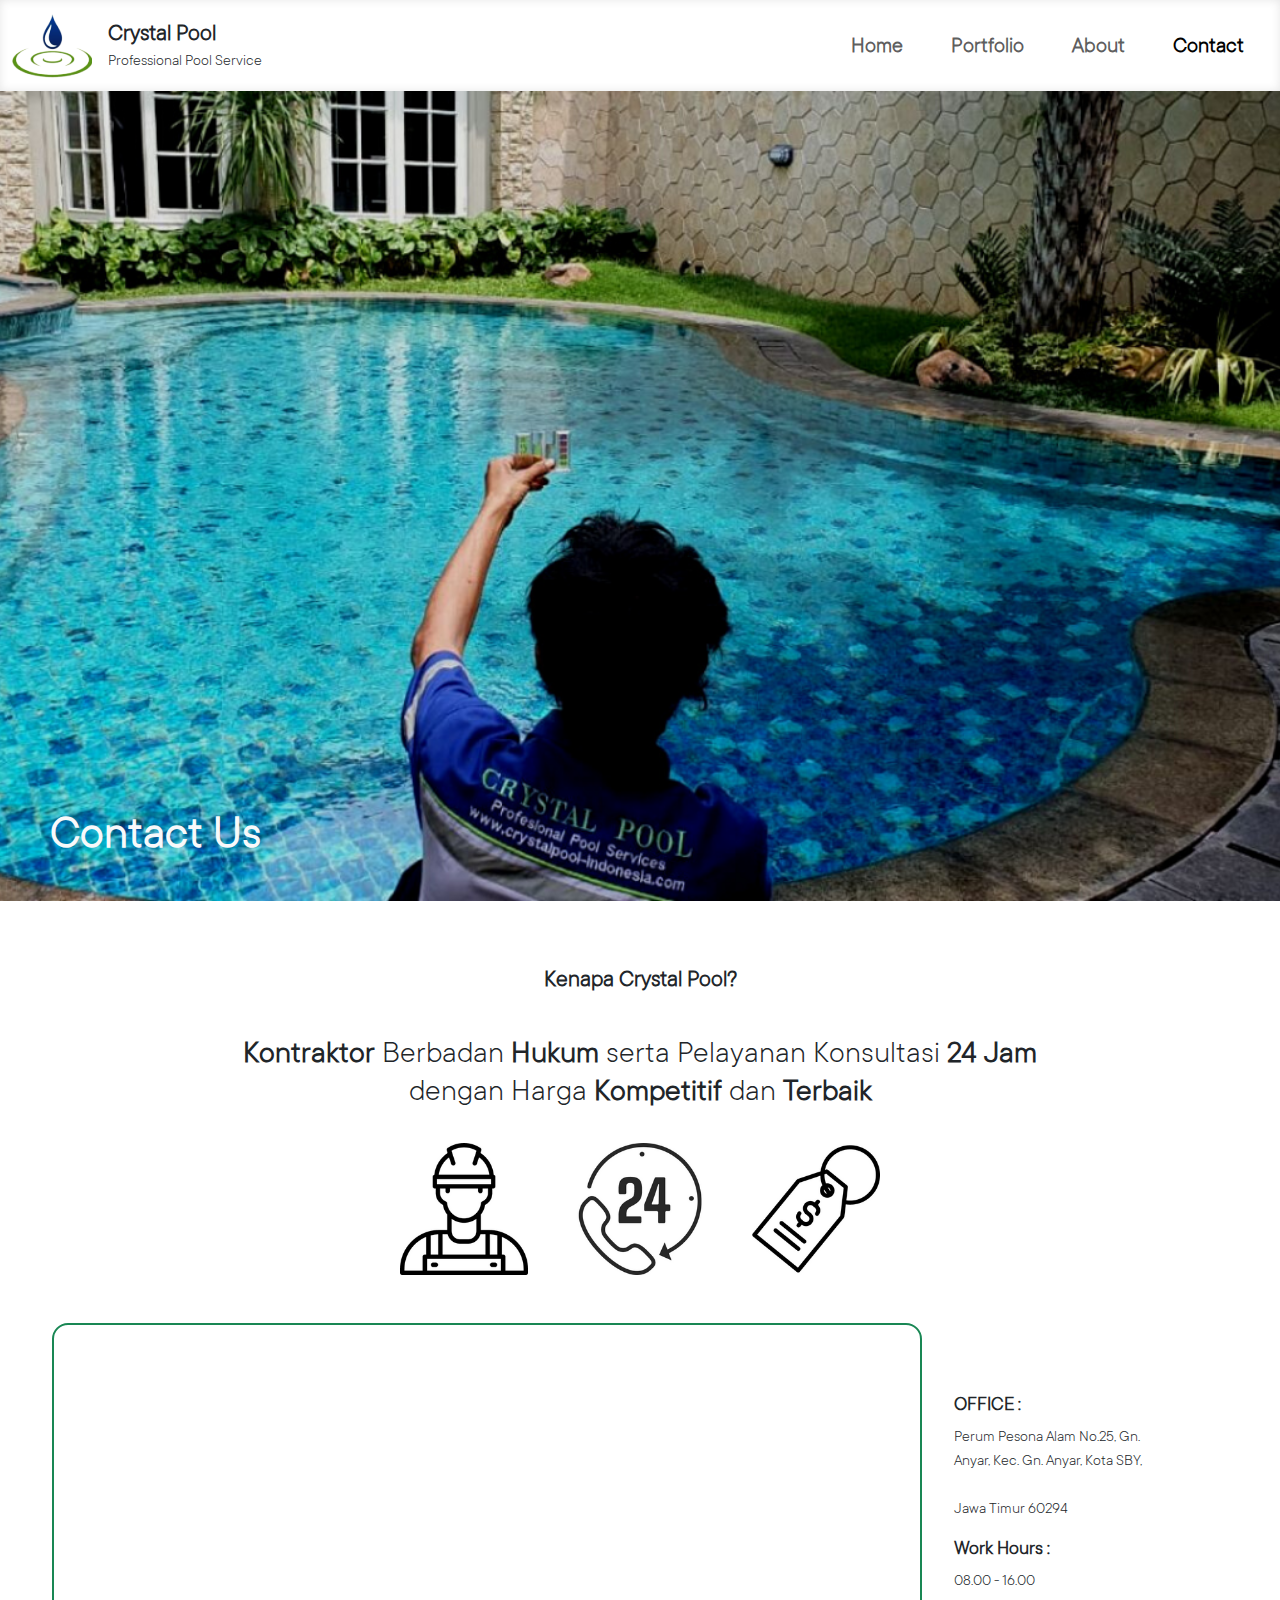
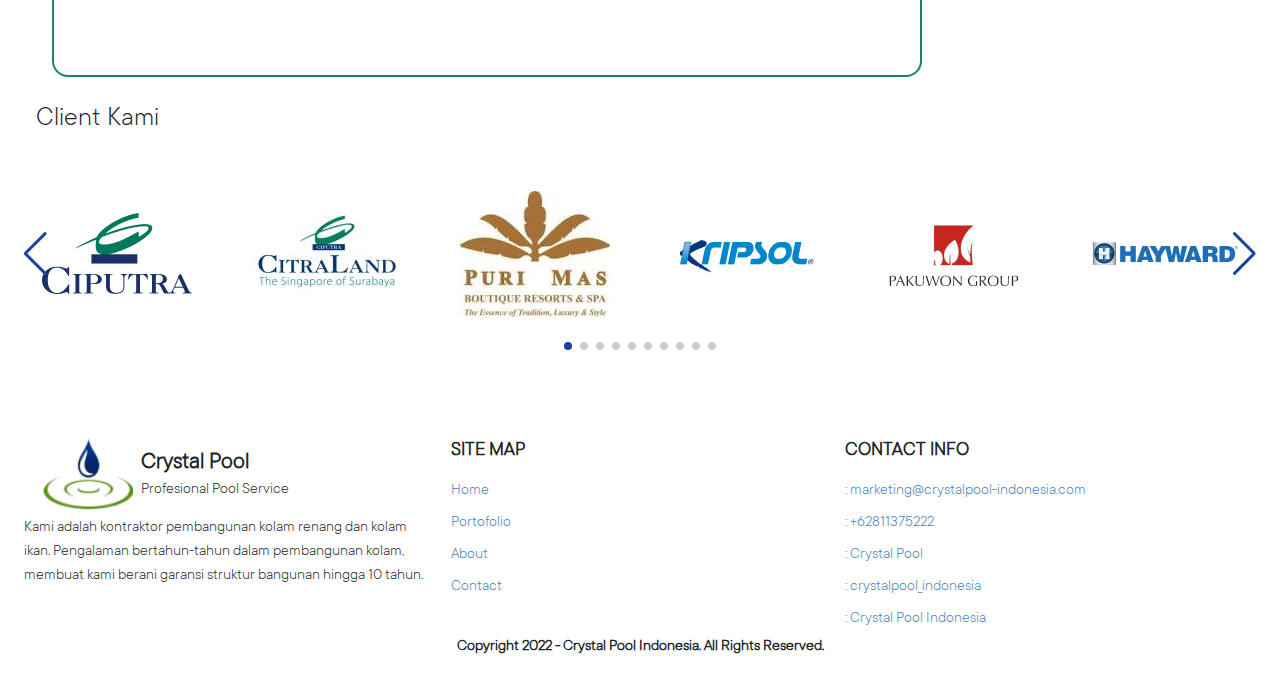
<file: contact/index.html>
<!DOCTYPE html>
<html lang="en">
<head>
	<meta charset="UTF-8">
	<meta name="viewport" content="width=device-width, initial-scale=1.0">
	<title>Contact | Crystal Pool Indonesia</title>
	<link rel="icon" href="../assets/img/logo.png">
	<link href="https://cdn.jsdelivr.net/npm/bootstrap@5.3.3/dist/css/bootstrap.min.css" rel="stylesheet" integrity="sha384-QWTKZyjpPEjISv5WaRU9OFeRpok6YctnYmDr5pNlyT2bRjXh0JMhjY6hW+ALEwIH" crossorigin="anonymous">
	<link rel="stylesheet" href="https://cdnjs.cloudflare.com/ajax/libs/font-awesome/6.5.2/css/all.min.css" integrity="sha512-SnH5WK+bZxgPHs44uWIX+LLJAJ9/2PkPKZ5QiAj6Ta86w+fsb2TkcmfRyVX3pBnMFcV7oQPJkl9QevSCWr3W6A==" crossorigin="anonymous" referrerpolicy="no-referrer"/>
	<link rel="stylesheet" href="https://unpkg.com/aos@next/dist/aos.css"/>
	<link rel="stylesheet" href="https://cdn.jsdelivr.net/npm/swiper@10/swiper-bundle.min.css"/>
	<link rel="stylesheet" href="../assets/css/contact.css">
	<link rel="stylesheet" href="../assets/css/navbar-footer.css">
</head>
<body>
	<header>
		<nav class="navbar navbar-expand-lg">
			<div class="container-xxl">
				<div class="nav-logo d-flex flex-row justify-content-center align-items-center">
					<a class="navbar-brand" href="#"><img src="../assets/img/logo.png" alt=""></a>
					<div class="nav-title d-flex flex-column justify-content-center align-items-start">
						<h4 class="fw-bold m-0">Crystal Pool</h4>
						<p class="m-0">Professional Pool Service</p>
					</div>
				</div>
				<button class="navbar-toggler" type="button" data-bs-toggle="collapse" data-bs-target="#navbarNav" aria-controls="navbarNav" aria-expanded="false" aria-label="Toggle navigation">
				<span class="navbar-toggler-icon"></span>
				</button>
				<div class="collapse navbar-collapse" id="navbarNav">
					<ul class="navbar-nav ms-auto">
						<li class="nav-item px-3">
							<a class="nav-link" href="../">Home</a>
						</li>
						<li class="nav-item px-3">
							<a class="nav-link" href="../portfolio/">Portfolio</a>
						</li>
						<li class="nav-item px-3">
							<a class="nav-link" href="../about">About</a>
						</li>
						<li class="nav-item px-3">
							<a class="nav-link active" aria-current="page" href="/">Contact</a>
						</li>
					</ul>
				</div>
			</div>
		</nav>
	</header>

	<section class="banner container-xxl px-0">
		<div class="banner-container d-flex justify-content-center align-items-center position-relative">
			<div class="banner-desc d-flex align-items-start position-absolute text-light">
				<h1 class="fw-semibold">Contact Us</h1>
			</div>
		</div>
	</section>

	<section class="benefit container-xxl my-5">
		<div class="benefit-container container-xxl d-flex flex-column justify-content-center align-items-center">	
			<div class="benefit-desc d-flex flex-column align-items-center justify-content-center text-center">
				<h4 class="py-3 fw-bold">Kenapa Crystal Pool?</h4>
				<h2 class="fw-normal py-3"><span class="fw-bold">Kontraktor</span> Berbadan <span class="fw-bold">Hukum</span> serta Pelayanan Konsultasi <span class="fw-bold">24 Jam</span> <br> dengan Harga <span class="fw-bold">Kompetitif</span> dan <span class="fw-bold">Terbaik</span></h2 class="fw-normal">
			</div>
			<div class="benefit-img d-none d-md-flex flex-row align-items-center justify-content-center mt-2 gap-5">
				<img src="../assets/img/icon1.png" alt="">
				<img src="../assets/img/icon2.png" alt="">
				<img src="../assets/img/icon3.png" alt="">
			</div>
		</div>
	</section>

	<section class="location container-xxl">
		<div class="location-container d-flex flex-column flex-lg-row justify-content-center align-items-center gap-3 px-0 px-lg-5">
			<div class="location-maps col-12 col-lg-9 d-flex justify-content-center align-items-center border border-2 border-success rounded-4">
				<iframe class="rounded-4" src="https://www.google.com/maps/embed?pb=!1m18!1m12!1m3!1d2256.7765038006123!2d112.79136393857165!3d-7.341048163089886!2m3!1f0!2f0!3f0!3m2!1i1024!2i768!4f13.1!3m3!1m2!1s0x2dd7fb7cab19309b%3A0xafbcce1f393f2a6b!2sKontraktor%20kolam%20renang%20Surabaya%20-%20Crystal%20Pool%20Indonesia!5e0!3m2!1sen!2sid!4v1722699814714!5m2!1sen!2sid" width="1000" height="350" style="border:0;" allowfullscreen="" loading="lazy" referrerpolicy="no-referrer-when-downgrade"></iframe>
			</div>
			<div class="location-desc col-12 col-lg-3 d-flex flex-column justify-content-center align-items-start px-4 px-lg-3">
				<h5 class="fw-bold">OFFICE : <br></h5>
				<p>Perum Pesona Alam No.25, Gn. <br> Anyar, Kec. Gn. Anyar, Kota SBY,
					<br> <br>
					Jawa Timur 60294
				</p>
				<h5 class="fw-bold">Work Hours :<br></h5>
				<p>08.00 - 16.00</p>
			</div>
		</div>
	</section>

	<section class="client container-xxl py-4">
		<div class="client-container d-flex flex-column justify-content-center align-items-start">
			<h3 class="fw-normal ms-4">Client Kami</h3>
			<div class="swiper swiperClient">
                    <div class="swiper-wrapper d-flex flex-row justify-content-around align-items-center py-5">
                        <div class="swiper-slide d-flex flex-column justify-content-center align-items-center">
                            <img class="" src="../assets/img/part1.png" alt="">
                        </div>
                        <div class="swiper-slide d-flex flex-column justify-content-center align-items-center">
                            <img class="" src="../assets/img/part2.jpg" alt="">
                        </div>
                        <div class="swiper-slide d-flex flex-column justify-content-center align-items-center">
                            <img class="" src="../assets/img/part3.jpg" alt="">
                        </div>
                        <div class="swiper-slide d-flex flex-column justify-content-center align-items-center">
                            <img class="" src="../assets/img/part4.png" alt="">
                        </div>
                        <div class="swiper-slide d-flex flex-column justify-content-center align-items-center">
                            <img class="" src="../assets/img/part5.png" alt="">
                        </div>
                        <div class="swiper-slide d-flex flex-column justify-content-center align-items-center">
                            <img class="" src="../assets/img/part6.png" alt="">
                        </div>
                        <div class="swiper-slide d-flex flex-column justify-content-center align-items-center">
                            <img class="" src="../assets/img/part7.png" alt="">
                        </div>
                        <div class="swiper-slide d-flex flex-column justify-content-center align-items-center">
                            <img class="" src="../assets/img/part8.png" alt="">
                        </div>
                        <div class="swiper-slide d-flex flex-column justify-content-center align-items-center">
                            <img class="" src="../assets/img/part9.png" alt="">
                        </div>
                        <div class="swiper-slide d-flex flex-column justify-content-center align-items-center">
                            <img class="" src="../assets/img/part10.png" alt="">
                        </div>
                    </div>
                    <div class="swiper-button-next"></div>
                    <div class="swiper-button-prev"></div>
                    <div class="swiper-pagination"></div>
                </div>
		</div>
	</section>	

	<script src="https://cdn.jsdelivr.net/npm/bootstrap@5.3.3/dist/js/bootstrap.bundle.min.js" integrity="sha384-YvpcrYf0tY3lHB60NNkmXc5s9fDVZLESaAA55NDzOxhy9GkcIdslK1eN7N6jIeHz" crossorigin="anonymous"></script>
    <script src="https://cdn.jsdelivr.net/npm/swiper@10/swiper-bundle.min.js"></script>
    <script src="https://unpkg.com/aos@next/dist/aos.js"></script>
    <script>
        AOS.init({
            duration: 1000,
            once: true,
        });
    </script>
    <script>
            var swiper = new Swiper(".swiperClient", {
                slidesPerView: 5,
                spaceBetween: 0,
                grabCursor: 'true',
                loop: true,
                autoplay: {
                    delay: 2500,
                    disableOnInteraction: false,
                },
                pagination: {
                    el: ".swiper-pagination",
                    clickable: true,
                    renderBullet: function (index, className) {
                    return '<span class="' + className + '">' + " " + '</span>';
                    },
                },
                pagination: {
                    el: ".swiper-pagination",
                    clickable: true,
                },
                navigation: {
                    nextEl: ".swiper-button-next",
                    prevEl: ".swiper-button-prev",
                },
                breakpoints: {
                    0: {
                        slidesPerView: 1,
                    },
                    768: {
                        slidesPerView: 4,
                    },
                    1024: {
                        slidesPerView: 6,
                    },
                },
            });
    </script>
</body>
<footer class="container-xxl mt-5">
	<div class="footer-container container-xxl d-flex flex-column flex-md-row justify-content-center align-items-start">
		<div class="footer-desc col-12 col-md-4 d-flex flex-wrap justify-content-center align-items-center gap-1">
			<img class="col-4" src="../assets/img/logo.png" alt="">
			<div class="footer-title col-8 d-flex flex-column justify-content-center align-items-start ms-1">
				<h4 class="fw-semibold m-0">Crystal Pool</h4>
				<p class="m-0">Profesional Pool Service</p>
			</div>
			<p class="col-12">Kami adalah kontraktor pembangunan kolam renang dan kolam ikan. Pengalaman bertahun-tahun dalam pembangunan kolam, membuat kami berani garansi struktur bangunan hingga 10 tahun.</p>
		</div>
		<div class="footer-sitemap col-12 col-md-4 d-flex flex-column justify-content-center align-items-start px-0 px-md-3 py-3 py-md-0 gap-2">
			<h5 class="fw-bold">SITE MAP</h5>
			<a href="../">Home</a>
			<a href="../portfolio/">Portofolio</a>
			<a href="../about/">About</a>
			<a href="/">Contact</a>
		</div>
		<div class="footer-links col-12 col-md-4 d-flex flex-column justify-content-center align-items-start gap-2">
			<h5 class="fw-bold">CONTACT INFO</h5>
			<a href="mailto:marketing@crystalpool-indonesia.com" target="_blank"><i class="fa-regular fa-envelope text-dark"></i> : marketing@crystalpool-indonesia.com</a>
			<a href="https://wa.me/62811375222" target="_blank"><i class="fa-brands fa-whatsapp text-dark"></i> : +62811375222</a>
			<a href="https://web.facebook.com/crystalpoolindonesia" target="_blank"><i class="fa-brands fa-facebook text-dark"></i> : Crystal Pool</a>
			<a href="https://www.instagram.com/crystal_pool_indonesia/" target="_blank"><i class="fa-brands fa-instagram text-dark"></i> : crystalpool_indonesia</a>
			<a href="https://www.youtube.com/channel/UCR_KhKJ90211A5dwr0g91sg/featured" target="_blank"><i class="fa-brands fa-youtube text-dark"></i> : Crystal Pool Indonesia</a>
		</div>
	</div>
		<div class="footer-copyright col-12 d-flex justify-content-center align-items-center text-center py-0 mt-1">
			<p class="fw-semibold">Copyright 2022 - Crystal Pool Indonesia. All Rights Reserved.</p>
		</div>
</footer>
</html>
</file>
<file: assets/css/main.css>
@font-face {
    font-family: 'TT Commons';
    src: url('../fonts/TT Commons Light.otf') format('opentype');
}

*{
    margin: 0;
    padding: 0;
    box-sizing: border-box;
}

body{
    height: 100%;
    font-family: 'TT Commons';
}

.banner .banner-container{
	height: 90vh;
	overflow: hidden;
	background-image: url(../../assets/img/img6.png);
	background-size: cover;
	background-position: center;
}

.banner .banner-container .banner-desc{
	left: 50px;
	bottom: 30px;
}

.banner .banner-container .banner-desc h1{
	font-size: 3rem;
}

@media only screen and (max-width: 425px){
	.banner .banner-container{
		height: 90vh;
	}

	.banner .banner-container .banner-desc h1{
		font-size: 10vw;
	}
}

.benefit .benefit-container .benefit-img img{
	width: 10vw;
}

@media only screen and (min-width: 2000px){
	.benefit .benefit-container .benefit-img img{
		width: 5vw;
	}
}

.portfolio .portfolio-container .portfolio-box .portfolio-desc p{
	font-size: 1.5rem;
} 

@media only screen and (min-width: 768px) and (max-width: 992px){
	.portfolio .portfolio-container .portfolio-box .portfolio-img img{
	width: 90vw;
	}
}

@media only screen and (max-width: 992px){
	.portfolio .portfolio-container .portfolio-box .portfolio-img img{
	width: 90vw;
	}
}

.services .services-container .services-box .services-list .services-desc{
	background-color: #fff;
	bottom: 150px;
}

@media only screen and (max-width: 425px){
	.services .services-container .services-box .services-list .services-desc{
		bottom: 150px;
	}
}

@media only screen and (min-width: 426px) and (max-width: 992px){
	.services .services-container .services-box .services-list .services-desc{
		bottom: 180px;
	}
}

@media only screen and (max-width: 574px){
	.services .services-container .services-box .services-list img{
		width: 90vw;
	}
}

.testimonial .testimonial-container .testimonial-img{
	height: 50vh;
	width: 100%;
	overflow: hidden;
}

.testimonial .testimonial-container .testimonial-desc h4{
		font-size: 2rem;
}

@media only screen and (max-width: 425px){
	.testimonial .testimonial-container .testimonial-img{
		height: 50vh;
	}

	.testimonial .testimonial-container .testimonial-desc h4{
		font-size: 5vw;
	}
}

.testimonial .testimonial-container .testimonial-img img{
	object-fit: cover;
	filter: opacity(60%);
}

.swiper{
    width: 100%;
    height: 100%;
    margin-left: auto;
    margin-right: auto;
}

.swiper-button-next, .swiper-button-prev{
    color: #1746A2;
}

.swiper-pagination-bullet-active {
    background-color: #1746A2;
}
</file>
<file: assets/css/navbar-footer.css>
nav{
	background-color: #fff;
	box-shadow: 0 0px 0px rgba(0, 0, 0, 0.3), 0 0px 10px rgba(0, 0, 0, 0.1) inset;
}

nav .navbar-nav li{
	font-size: 1.4rem;
	font-weight: bold;
}

nav .navbar-nav li a:hover{
	color: #69942D;
}

@media only screen and (max-width: 375px){
	nav .nav-logo img{
		width: 15vw;
	}
    nav .nav-logo .nav-title h4{
    	font-size: 6vw;
    }
    nav .nav-logo .nav-title p{
    	font-size: 4vw;
    }
}

footer .footer-container .footer-desc img{
	width: 90px;
}

@media only screen and (max-width: 340px){
	footer .footer-container .footer-desc img{
		width: 60px;
	}
}

@media only screen and (min-width: 768px) and (max-width: 992px){
	footer .footer-container .footer-desc img{
		width: 70px;
	}

	footer .footer-container .footer-desc .footer-title h4, 
	footer .footer-container .footer-desc .footer-title p{
		font-size: 1.9vw;
	}
}

@media only screen and (max-width: 425px){
	footer .footer-container .footer-desc .footer-title h4, 
	footer .footer-container .footer-desc .footer-title p{
		font-size: 5vw;
	}
}

footer .footer-container .footer-sitemap a, 
footer .footer-container .footer-links a{
	text-decoration: none;
	color: #4682B4;
}

footer .footer-container .footer-sitemap a:hover, 
footer .footer-container .footer-links a:hover{
	color: #228b22;
}
</file>
<file: assets/css/about.css>
@font-face {
    font-family: 'TT Commons';
    src: url('../fonts/TT Commons Light.otf') format('opentype');
}

*{
    margin: 0;
    padding: 0;
    box-sizing: border-box;
}

body{
    height: 100%;
    font-family: 'TT Commons';
}

.banner .banner-container{
    height: 90vh;
    overflow: hidden;
    background-image: url(../../assets/img/img1.png);
    background-size: cover;
    background-position: center;
}

.banner .banner-container .banner-desc{
    left: 50px;
    bottom: 30px;
}

.banner .banner-container .banner-desc h1{
    font-size: 3rem;
}

@media only screen and (max-width: 425px){
    .banner .banner-container{
        height: 90vh;
    }

    .banner .banner-container .banner-desc h1{
        font-size: 10vw;
    }
}

.about .about-container{
    height: 100vh;
}

@media only screen and (max-width: 425px){
    .about .about-container{
        height: 50vh;
    }
}

.about .about-container p{
    font-size: 1.5rem;
}

@media only screen and (max-width: 425px){
    .about .about-container p{
        font-size: 3vw;
    }
}

.services .services-container .services-box .services-list .services-desc{
    background-color: #fff;
    bottom: 150px;
}

@media only screen and (max-width: 425px){
    .services .services-container .services-box .services-list .services-desc{
        bottom: 150px;
    }
}

@media only screen and (min-width: 426px) and (max-width: 992px){
    .services .services-container .services-box .services-list .services-desc{
        bottom: 180px;
    }
}

@media only screen and (max-width: 574px){
    .services .services-container .services-box .services-list img{
        width: 90vw;
    }
}

.swiper{
    width: 100%;
    height: 100%;
    margin-left: auto;
    margin-right: auto;
}

.swiper-button-next, .swiper-button-prev{
    color: #1746A2;
}

.swiper-pagination-bullet-active {
    background-color: #1746A2;
}
</file>
<file: assets/css/contact.css>
@font-face {
    font-family: 'TT Commons';
    src: url('../fonts/TT Commons Light.otf') format('opentype');
}

*{
    margin: 0;
    padding: 0;
    box-sizing: border-box;
}

body{
    height: 100%;
    font-family: 'TT Commons';
}

.banner .banner-container{
    height: 90vh;
    overflow: hidden;
    background-image: url(../../assets/img/img5.png);
    background-size: cover;
    background-position: center;
}

.banner .banner-container .banner-desc{
    left: 50px;
    bottom: 30px;
}

.banner .banner-container .banner-desc h1{
    font-size: 3rem;
}

@media only screen and (max-width: 425px){
    .banner .banner-container{
        height: 90vh;
    }

    .banner .banner-container .banner-desc h1{
        font-size: 10vw;
    }
}
.benefit .benefit-container .benefit-img img{
    width: 10vw;
}

@media only screen and (min-width: 2000px){
    .benefit .benefit-container .benefit-img img{
        width: 5vw;
    }
}

.swiper{
    width: 100%;
    height: 100%;
    margin-left: auto;
    margin-right: auto;
}

.swiper-button-next, .swiper-button-prev{
    color: #1746A2;
}

.swiper-pagination-bullet-active {
    background-color: #1746A2;
}
</file>
